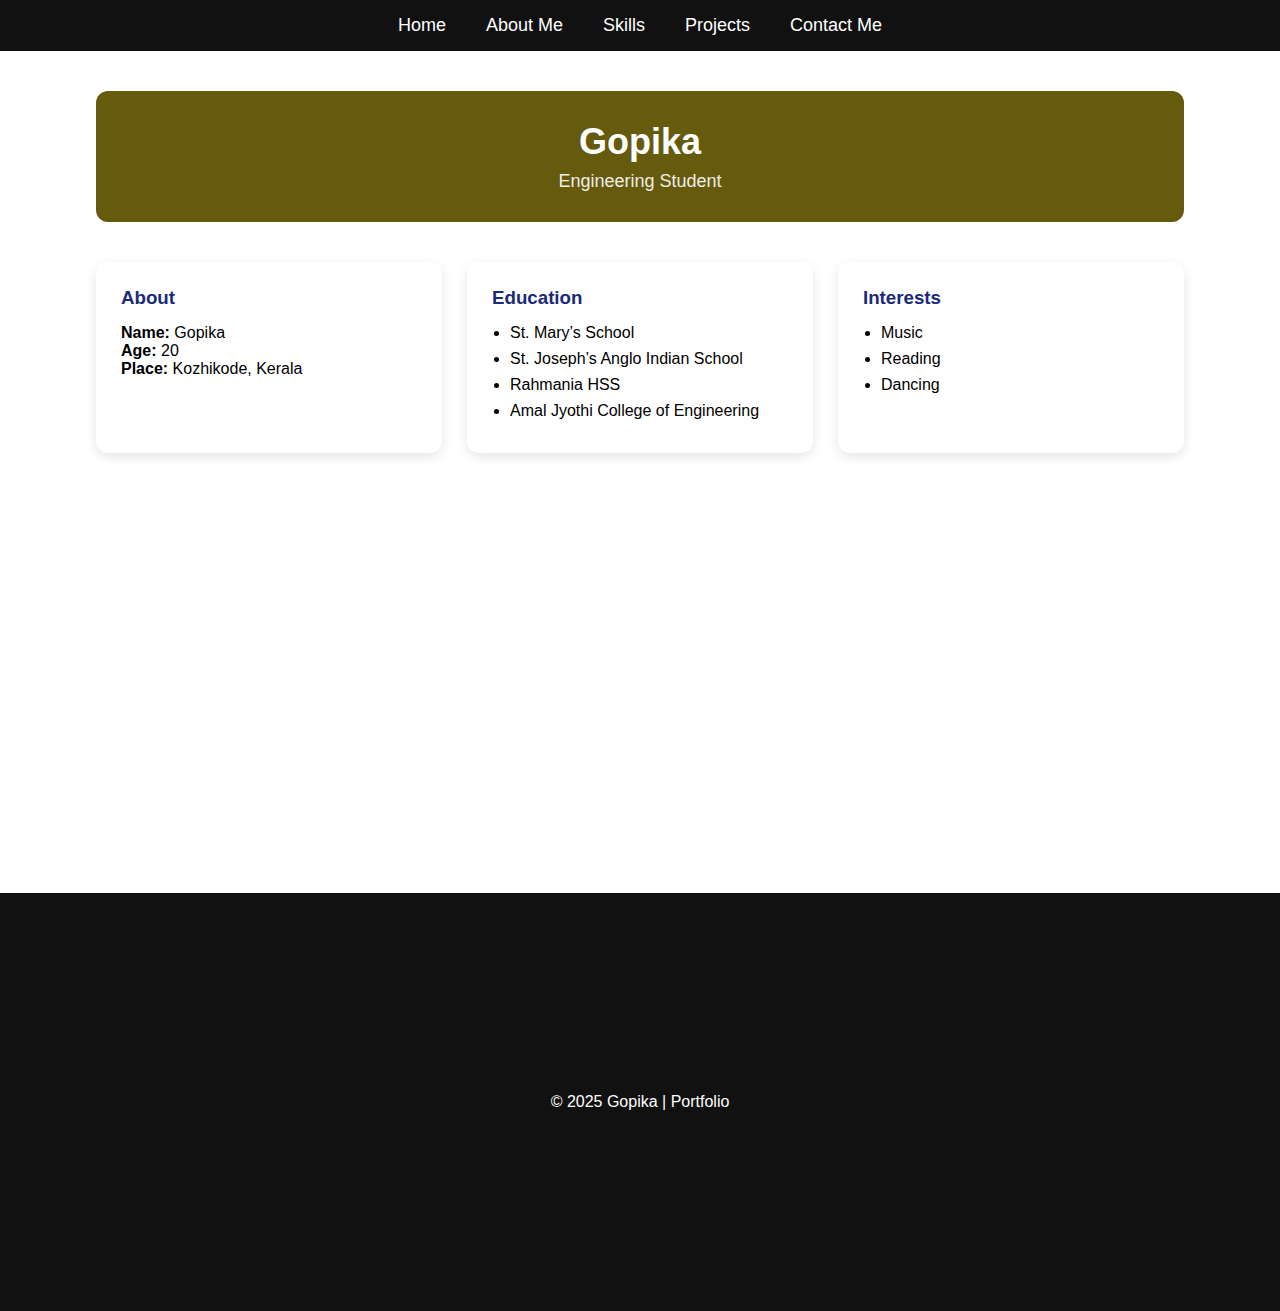
<file: about.html>
<!DOCTYPE html>
<html lang="en">
<head>
    <meta charset="UTF-8">
    <meta name="viewport" content="width=device-width, initial-scale=1.0">
    <title>Document</title>
    <link rel="stylesheet" href="style.css">
</head>
<body>
    <div class="navbar">
    <ul>
        <li><a href="index.html">Home</a></li>
        <li><a href="about.html">About Me</a></li>
        <li><a href="skills.html">Skills</a></li>
        <li><a href="projetcs.html">Projects</a></li>
        <li><a href="contact.html">Contact Me</a></li>
    </ul>
</div>
<div class="about-page">

    <div class="about-top">
        <h1>Gopika</h1>
        <p>Engineering Student</p>
    </div>

    <div class="about-content">

        <div class="about-card">
            <h3>About</h3>
            <p><strong>Name:</strong> Gopika</p>
            <p><strong>Age:</strong> 20</p>
            <p><strong>Place:</strong> Kozhikode, Kerala</p>
        </div>

        <div class="about-card">
            <h3>Education</h3>
            <ul>
                <li>St. Mary’s School</li>
                <li>St. Joseph’s Anglo Indian School</li>
                <li>Rahmania HSS</li>
                <li>Amal Jyothi College of Engineering</li>
            </ul>
        </div>

        <div class="about-card">
            <h3>Interests</h3>
            <ul>
                <li>Music</li>
                <li>Reading</li>
                <li>Dancing</li>
            </ul>
        </div>

    </div>
</div>
<footer>
    © 2025 Gopika | Portfolio
</footer>
</body>
</html>
</file>
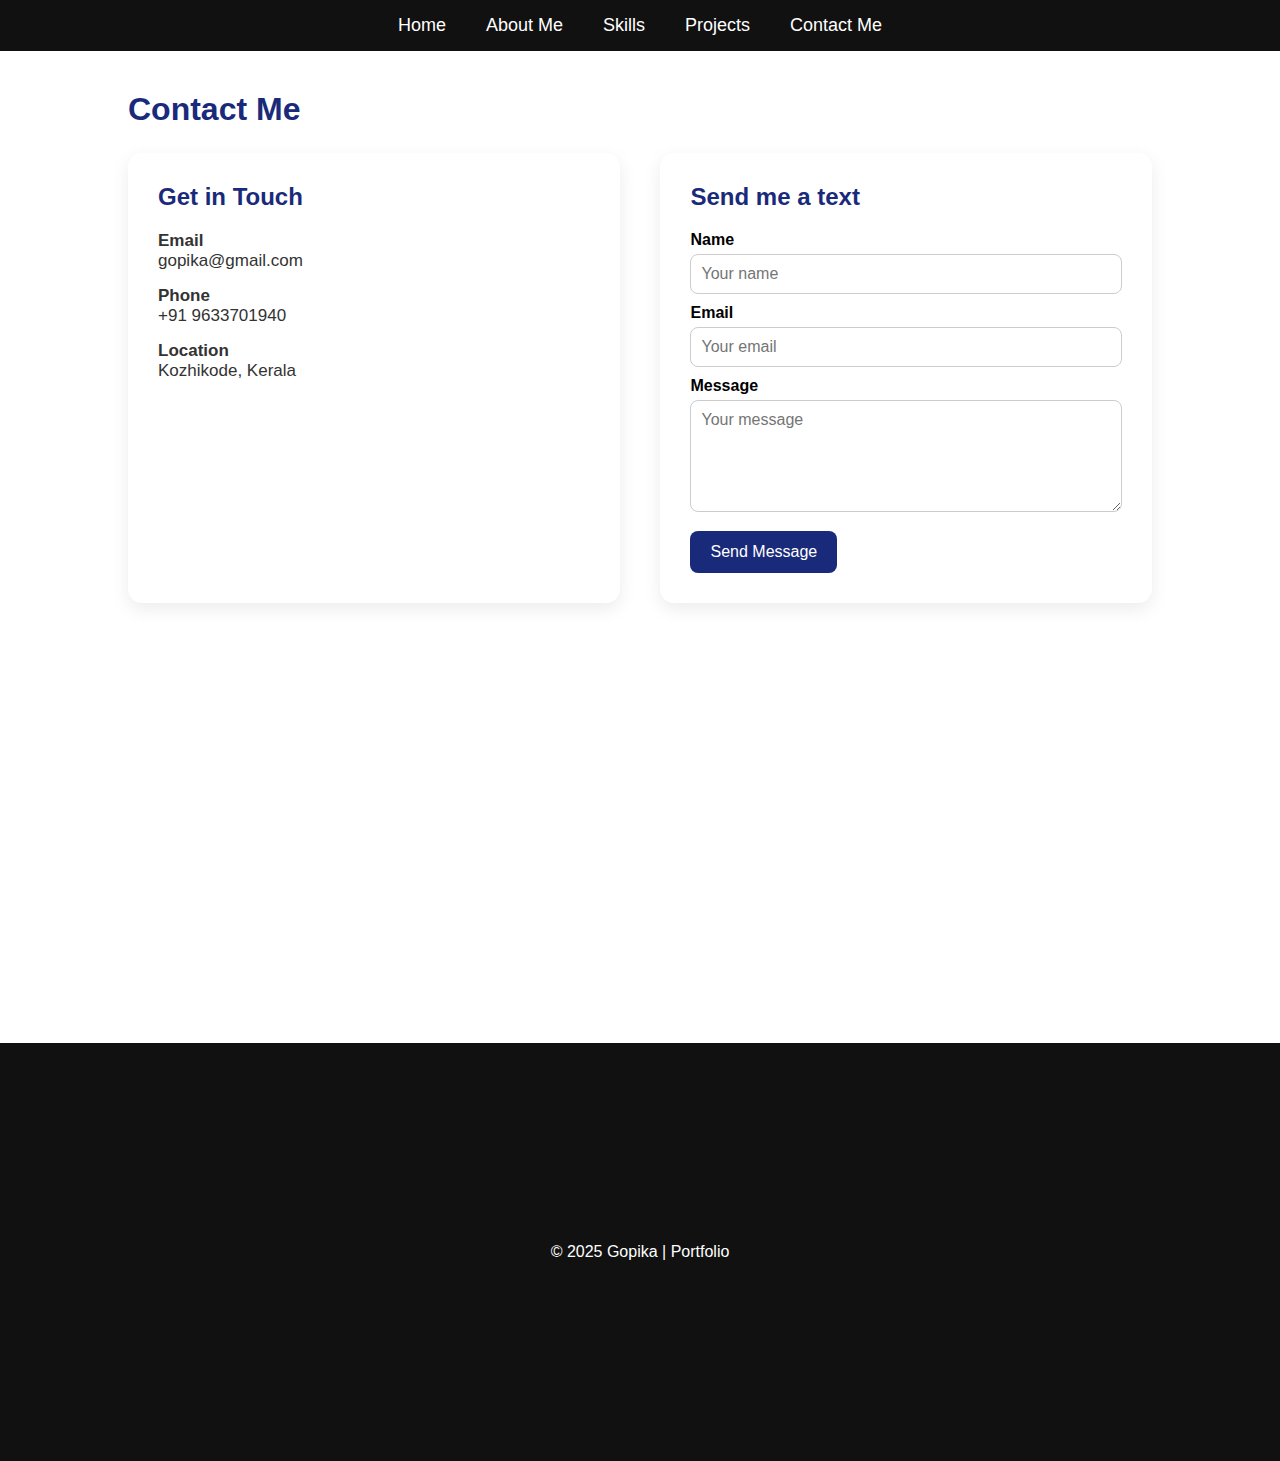
<file: contact.html>
<!DOCTYPE html>
<html lang="en">
<head>
    <meta charset="UTF-8">
    <meta name="viewport" content="width=device-width, initial-scale=1.0">
    <title>Document</title>
    <link rel="stylesheet" href="style.css">
</head>
<body>
   <div class="navbar">
    <ul>
        <li><a href="index.html">Home</a></li>
        <li><a href="about.html">About Me</a></li>
        <li><a href="skills.html">Skills</a></li>
        <li><a href="projetcs.html">Projects</a></li>
        <li><a href="contact.html" class="active">Contact Me</a></li>
    </ul>
</div>

<div class="container">

    <h1 class="page-title">Contact Me</h1>

    <div class="contact-wrapper">

        <div class="contact-info">
            <h2>Get in Touch</h2>

            <p><strong>Email</strong><br> gopika@gmail.com</p>
            <p><strong>Phone</strong><br> +91 9633701940</p>
            <p><strong>Location</strong><br> Kozhikode, Kerala</p>
        </div>

        <div class="contact-form">
            <h2>Send me a text</h2>

            <form>
                <label>Name</label>
                <input type="text" placeholder="Your name">

                <label>Email</label>
                <input type="email" placeholder="Your email">

                <label>Message</label>
                <textarea rows="5" placeholder="Your message"></textarea>

                <button type="submit">Send Message</button>
            </form>
        </div>

    </div>
</div>

<footer>
    © 2025 Gopika | Portfolio
</footer> 
</body>
</html>
</file>
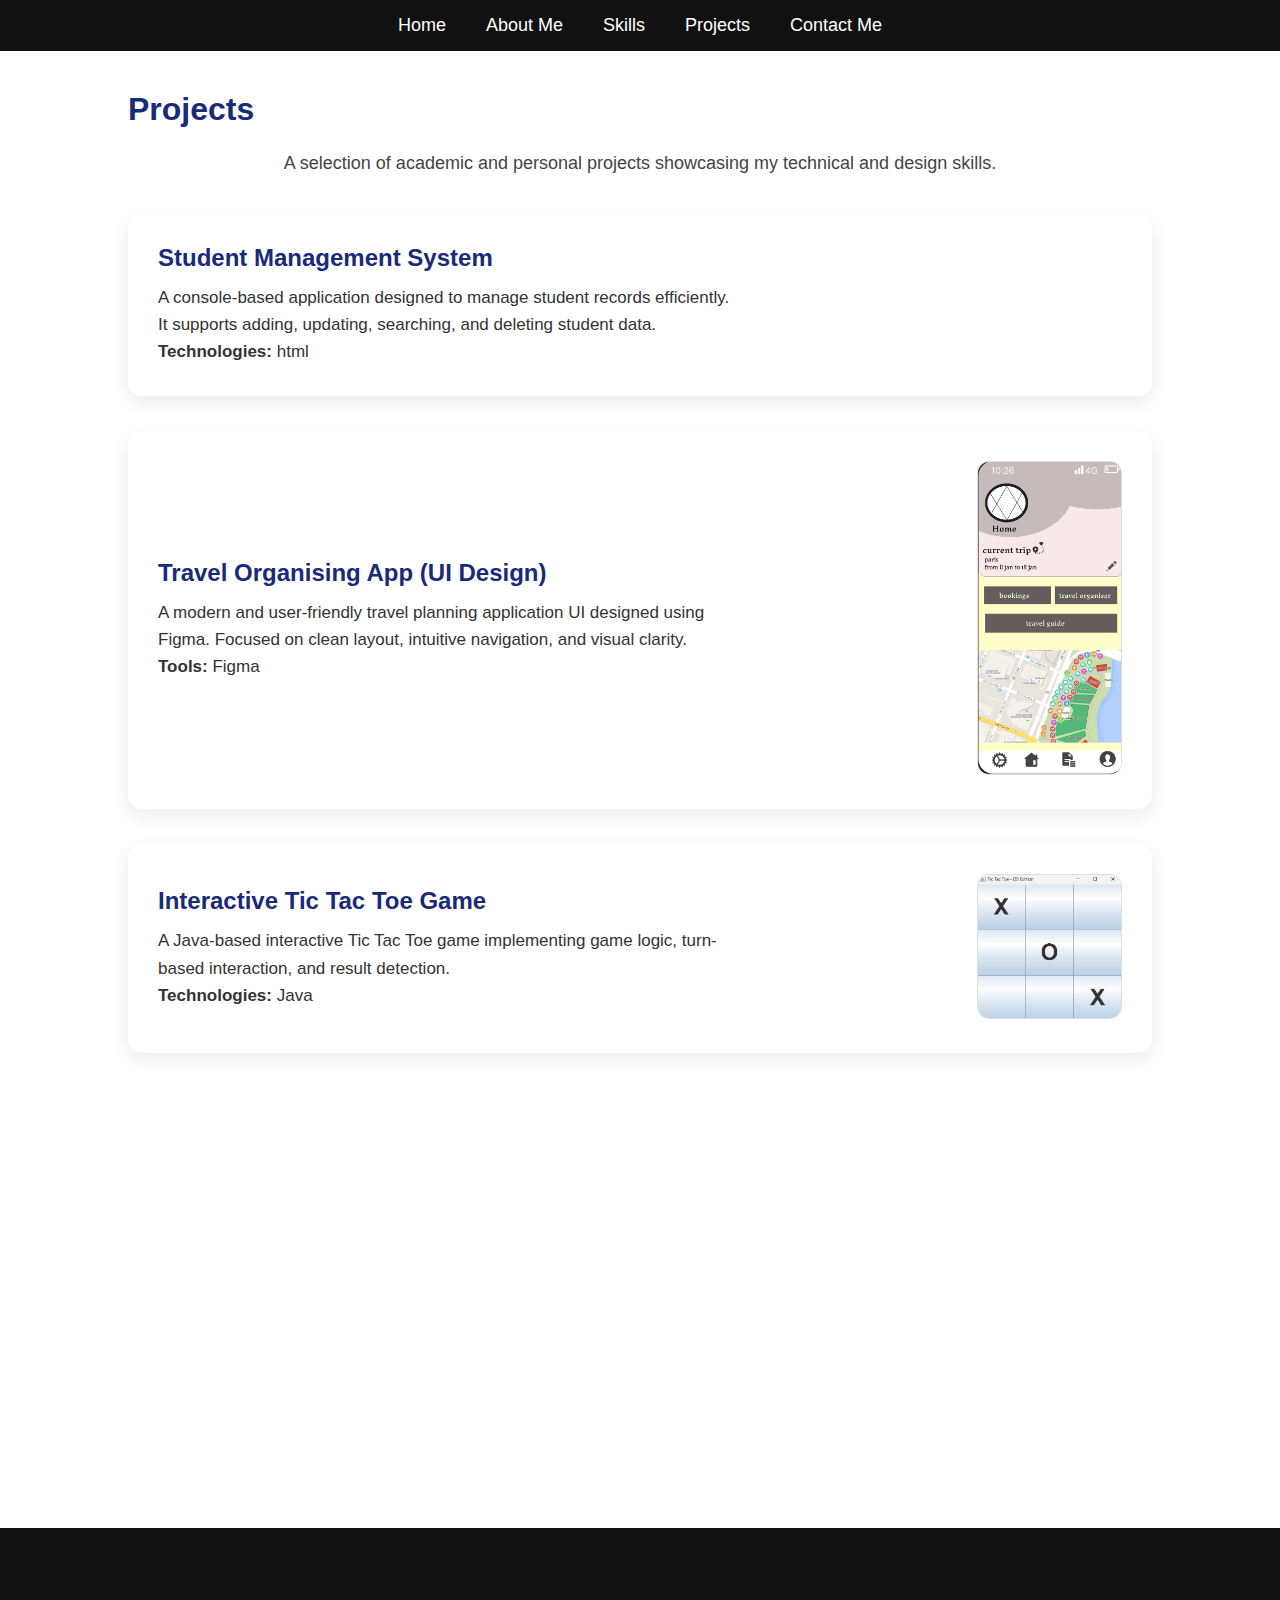
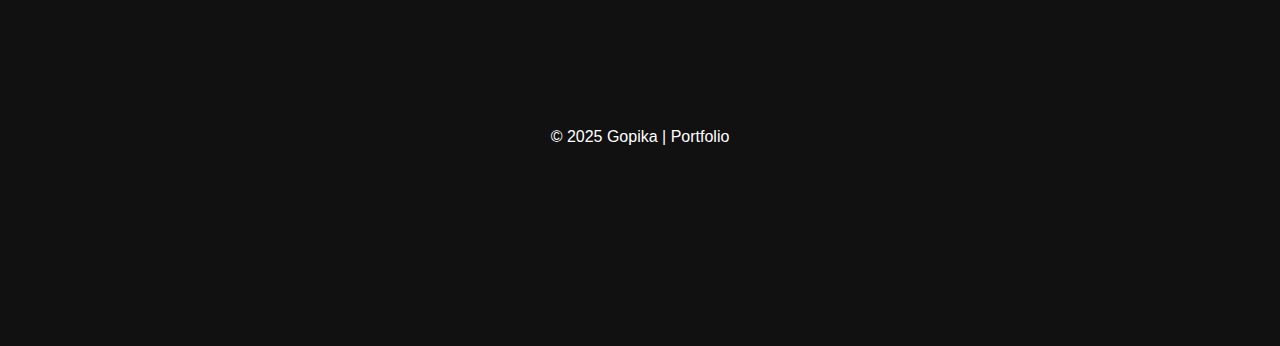
<file: projetcs.html>
<!DOCTYPE html>
<html lang="en">
<head>
    <meta charset="UTF-8">
    <meta name="viewport" content="width=device-width, initial-scale=1.0">
    <title>Document</title>
    <link rel="stylesheet" href="style.css">
</head>
<body>
    <nav class="navbar">
    <ul>
        <li><a href="index.html">Home</a></li>
        <li><a href="about.html">About Me</a></li>
        <li><a href="skills.html">Skills</a></li>
        <li><a href="projetcs.html">Projects</a></li>
        <li><a href="contact.html">Contact Me</a></li>
    </ul>
</nav>

<div class="container">

    <h1 class="page-title">Projects</h1>
    <p class="page-subtitle">
        A selection of academic and personal projects showcasing my technical and design skills.
    </p>

    <div class="project-card">
        <div class="project-text">
            <h2>Student Management System</h2>
            <p>
                A console-based application designed to manage student records efficiently.
                It supports adding, updating, searching, and deleting student data.
            </p>
            <p><strong>Technologies:</strong> html</p>
        </div>
    </div>

    <div class="project-card project-flex">
        <div class="project-text">
            <h2>Travel Organising App (UI Design)</h2>
            <p>
                A modern and user-friendly travel planning application UI designed using Figma.
                Focused on clean layout, intuitive navigation, and visual clarity.
            </p>
            <p><strong>Tools:</strong> Figma</p>
        </div>
        <div class="project-image">
           <img src="voyista.jpg.png" alt="Travel App UI">

        </div>
    </div>

    <div class="project-card project-flex">
        <div class="project-text">
            <h2>Interactive Tic Tac Toe Game</h2>
            <p>
                A Java-based interactive Tic Tac Toe game implementing game logic,
                turn-based interaction, and result detection.
            </p>
            <p><strong>Technologies:</strong> Java</p>
        </div>
        <div class="project-image">
           <img src="tictactoe.jpg.png" alt="Tic Tac Toe Game">

        </div>
    </div>

</div>

<footer>
    <p>© 2025 Gopika | Portfolio</p>
</footer>

</body>

</html>
</file>
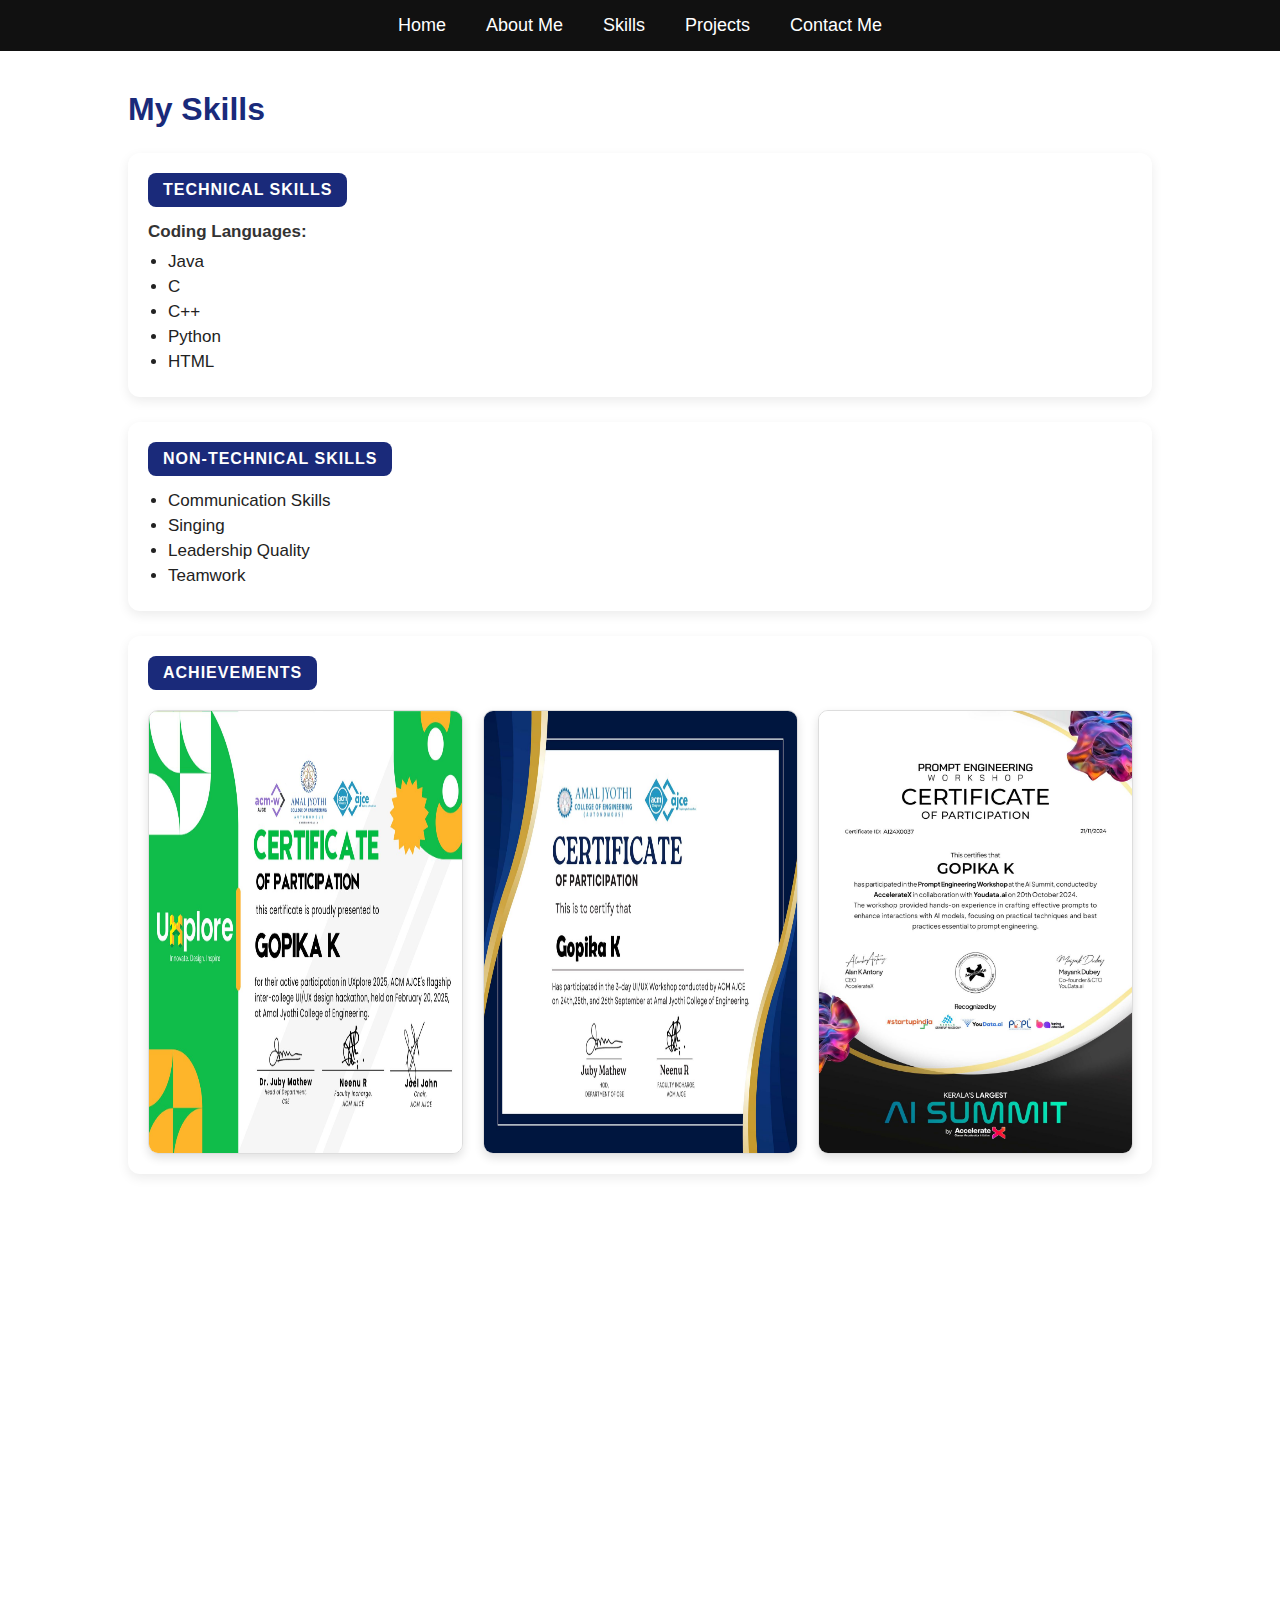
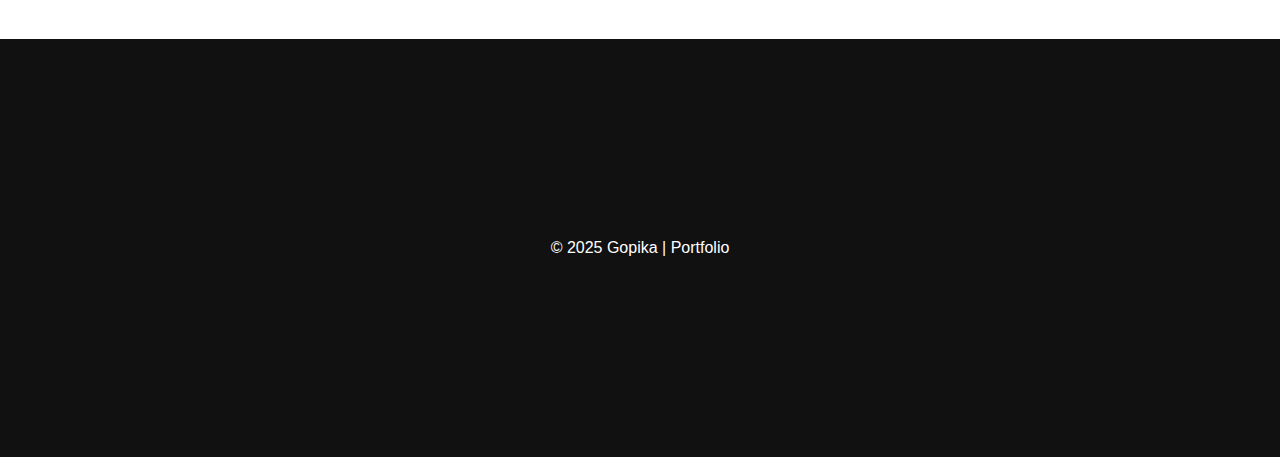
<file: skills.html>
<!DOCTYPE html>
<html lang="en">
<head>
    <meta charset="UTF-8">
    <meta name="viewport" content="width=device-width, initial-scale=1.0">
    <title>Document</title>
    <link rel="stylesheet" href="style.css">
</head>
<body>
    <div class="navbar">
    <ul>
        <li><a href="index.html">Home</a></li>
        <li><a href="about.html">About Me</a></li>
        <li><a href="skills.html">Skills</a></li>
        <li><a href="projetcs.html">Projects</a></li>
        <li><a href="contact.html">Contact Me</a></li>
    </ul>
</div>

<div class="container">

    <h1 class="page-title">My Skills</h1>

    <div class="info-box">
        <div class="info-title">TECHNICAL SKILLS</div>

        <div class="info-content">
            <p><b>Coding Languages:</b></p>
            <ul class="skills-list">
                <li>Java</li>
                <li>C</li>
                <li>C++</li>
                <li>Python</li>
                <li>HTML</li>
            </ul>
        </div>
    </div>

    <div class="info-box">
        <div class="info-title">NON-TECHNICAL SKILLS</div>

        <div class="info-content">
            <ul class="skills-list">
                <li>Communication Skills</li>
                <li>Singing</li>
                <li>Leadership Quality</li>
                <li>Teamwork</li>
            </ul>
        </div>
    </div>
    <div class="info-box">
        <div class="info-title">ACHIEVEMENTS</div>
   <div class="certificates">
    <img src="cert1.jpg" alt="Certificate 1">
    <img src="cert2.jpg" alt="Certificate 2">
    <img src="cert3.jpg" alt="Certificate 3">
</div>

    </div>

</div>

<footer>© 2025 Gopika | Portfolio</footer>
</body>

</html>
</file>
<file: style.css>
* {
    margin: 0;
    padding: 0;
    box-sizing: border-box;
    font-family: Arial, Helvetica, sans-serif;
}

body {
    /* background-color: #b99c4d;
    color: #222; */
     background: 
        /* linear-gradient(rgba(253, 253, 253, 0.85), rgba(164, 189, 115, 0.85)), */
        url("https://img.freepik.com/premium-photo/abstract-background-design-hd-calming-yellow-color_851755-82779.jpg?semt=ais_hybrid&w=740&q=80");

    background-size: cover;
    background-position: center;
    background-repeat: no-repeat;
    min-height: 100vh;
}


.navbar {
    width: 100%;
    background: #111;
    color: #fff;
    padding: 15px 0;
    position: sticky;
    top: 0;
    z-index: 1000;
}

.navbar ul {
    display: flex;
    list-style: none;
    justify-content: center;
    gap: 40px;
}

.navbar a {
    color: #fff;
    text-decoration: none;
    font-size: 18px;
    transition: 0.3s;
}

.navbar a:hover {
    color: #000000;
}


footer {
    background: #111;
    color: white;
    padding: 200px 0;
    text-align: center;
    margin-top: 400px;
    font-size: 16px;
}


.container {
    width: 80%;
    margin: auto;
    padding: 40px 0;
}

.home-container {
    display: flex;
    align-items: center;
    justify-content: space-between;
    width: 85%;
    margin: auto;
    padding: 100px 0;
}

.home-left {
    width: 50%;
}

.home-tagline {
    font-size: 18px;
    letter-spacing: 2px;
    text-transform: uppercase;
    color: #333;
    margin-bottom: 10px;
}

.home-title {
    font-size: 70px;
    font-weight: 800;
    color: #111;
    line-height: 1.1;
    margin-bottom: 20px;
}

.home-desc {
    font-size: 20px;
    color: #222;
    width: 80%;
    line-height: 1.6;
}

.home-right {
    width: 45%;
    display: flex;
    justify-content: center;
}

.home-right img {
    width: 700px;
    height: 700px;
    border-radius: 50%;
    object-fit: cover;

    border: 4px solid #000;
    box-shadow: 28px 14px 0px rgba(0, 0, 0, 1);
}

.home-page {
    background: 
        /* linear-gradient(rgba(253, 253, 253, 0.85), rgba(164, 189, 115, 0.85)), */
        url("./images/yellowmarblebg.jpg");

    background-size: cover;
    background-position: center;
    background-repeat: no-repeat;
    min-height: 100vh;
}


/* .about-wrapper {
    padding-top: 20px;
}

.about-header {
    display: flex;
    justify-content: space-between;
    align-items: flex-start;
    margin-bottom: 40px;
}

.about-name {
    font-size: 50px;
    font-weight: bold;
    color: #1a2a7a; 
}

.about-details-right {
    text-align: right;
    font-size: 15px;
    color: #444;
} */

.about-page {
    width: 85%;
    margin: auto;
    padding: 40px 0;
}

/* Top division */
.about-top {
    background: #665a0c;
    color: white;
    text-align: center;
    padding: 30px 20px;
    border-radius: 12px;
    margin-bottom: 40px;
}

.about-top h1 {
    margin: 0;
    font-size: 36px;
}

.about-top p {
    margin-top: 8px;
    font-size: 18px;
    opacity: 0.9;
}

/* Content grid */
.about-content {
    display: grid;
    grid-template-columns: repeat(3, 1fr);
    gap: 25px;
}

/* Cards */
.about-card {
    background: white;
    padding: 25px;
    border-radius: 12px;
    box-shadow: 0 4px 12px rgba(0,0,0,0.1);
}

.about-card h3 {
    color: #1a2a7a;
    margin-bottom: 15px;
}

.about-card ul {
    padding-left: 18px;
}

.about-card li {
    margin-bottom: 8px;
    font-size: 16px;
}

.info-title {
    background: #1a2a7a; 
    color: white;
    padding: 8px 15px;
    border-radius: 8px;
    font-weight: bold;
    width: fit-content;
    margin-bottom: 15px;
    letter-spacing: 1px;
}

.info-box {
    background: #ffffff;
    padding: 20px;
    border-radius: 12px;
    margin-bottom: 25px;
    box-shadow: 0px 4px 12px rgba(0,0,0,0.08);
}

.info-content p {
    margin: 6px 0;
    font-size: 17px;
    color: #333;
}

.page-title {
    font-size: 32px;
    margin-bottom: 25px;
    color: #1a2a7a;
    font-weight: bold;
}

.skills-list {
    margin-top: 10px;
    margin-left: 20px;
    color: #222;
    font-size: 17px;
}

.skills-list li {
    margin: 5px 0;
}

.certificates {
    display: flex;
    justify-content: space-between;
    gap: 20px;
    margin-top: 20px;
}

.certificates img {
    width: 32%;
    border-radius: 10px;
    box-shadow: 0 4px 10px rgba(0,0,0,0.12);
    border: 1px solid #ddd;
    transition: transform 0.3s ease;
}

.certificates img:hover {
    transform: scale(1.03);
}


.page-subtitle {
    font-size: 18px;
    color: #444;
    margin-bottom: 40px;
}

.project-card {
    background: #ffffff;
    padding: 30px;
    border-radius: 14px;
    margin-bottom: 35px;
    box-shadow: 0px 6px 18px rgba(0,0,0,0.08);
}

.project-card h2 {
    color: #1a2a7a;
    margin-bottom: 12px;
}

.project-card p {
    font-size: 17px;
    line-height: 1.6;
    color: #333;
}

.project-flex {
    display: flex;
    justify-content: space-between;
    align-items: center;
    gap: 30px;
}

.project-text {
    width: 60%;
}

.project-image {
    width: 15%;
}

.project-image img {
    width: 100%;
    border-radius: 12px;
    border: 1px solid #ddd;
}

.page-subtitle {
    text-align: center;
    font-size: 18px;
    color: #444;
    margin-bottom: 40px;
}

.contact-wrapper {
    display: flex;
    gap: 40px;
    justify-content: space-between;
}

.contact-info,
.contact-form {
    background: #ffffff;
    padding: 30px;
    border-radius: 14px;
    width: 48%;
    box-shadow: 0 6px 18px rgba(0,0,0,0.08);
}

.contact-info h2,
.contact-form h2 {
    margin-bottom: 20px;
    color: #1a2a7a;
}

.contact-info p {
    font-size: 17px;
    margin-bottom: 15px;
    color: #333;
}

.contact-form label {
    display: block;
    margin: 10px 0 5px;
    font-weight: 600;
}

.contact-form input,
.contact-form textarea {
    width: 100%;
    padding: 10px;
    border-radius: 8px;
    border: 1px solid #ccc;
    font-size: 16px;
}

.contact-form button {
    margin-top: 15px;
    padding: 12px 20px;
    background: #1a2a7a;
    color: white;
    border: none;
    border-radius: 8px;
    font-size: 16px;
    cursor: pointer;
}

.contact-form button:hover {
    background: #142060;
}

@media (max-width: 768px) {
    .contact-wrapper {
        flex-direction: column;
    }

    .contact-info,
    .contact-form {
        width: 100%;
    }
}
</file>
